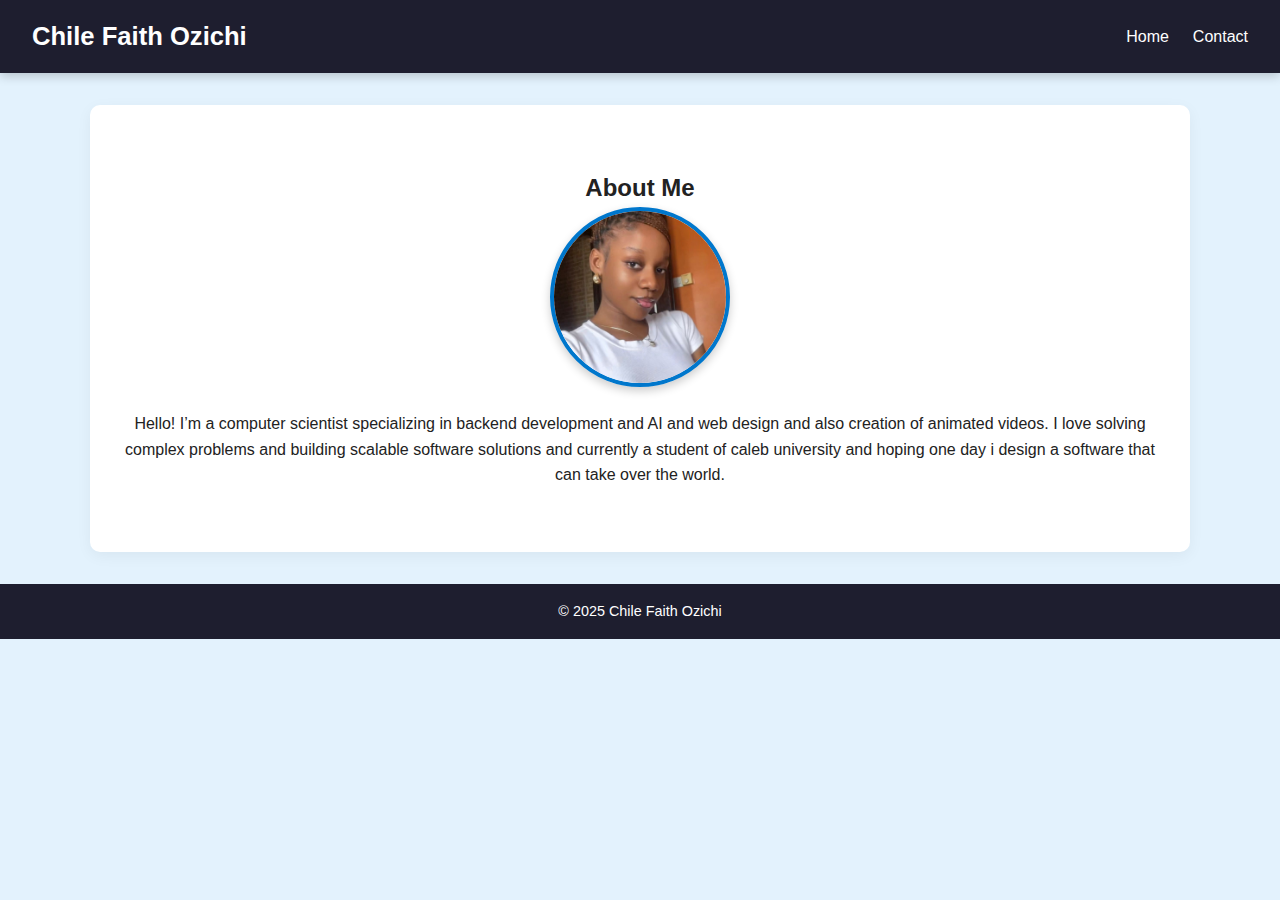
<file: about.html>
<!DOCTYPE html>
<html lang="en">
<head>
  <meta charset="UTF-8" />
  <meta name="viewport" content="width=device-width, initial-scale=1.0" />
  <title>About Me | Chile</title>
  <link rel="stylesheet" href="style.css" />
</head>
<body>

  <header>
    <h1>Chile Faith Ozichi</h1>
    <nav>
      <ul>
        <li><a href="index.html">Home</a></li>
        <li><a href="contact.html">Contact</a></li>
      </ul>
    </nav>
  </header>

  <section id="about">
    <h2>About Me</h2>
    <img src="WhatsApp Image 2025-09-21 at 09.08.30_14c16130.jpg" alt="Professional photo of Your Name" class="profile-pic">
    <p>Hello! I’m a computer scientist specializing in backend development and AI and web design and also creation of animated videos. I love solving complex problems and building scalable software solutions and currently a student of caleb university and hoping one day i design a software that can take over the world.</p>
  </section>

  <footer>
    <p>© 2025 Chile Faith Ozichi</p>
  </footer>

</body>
</html>
</file>
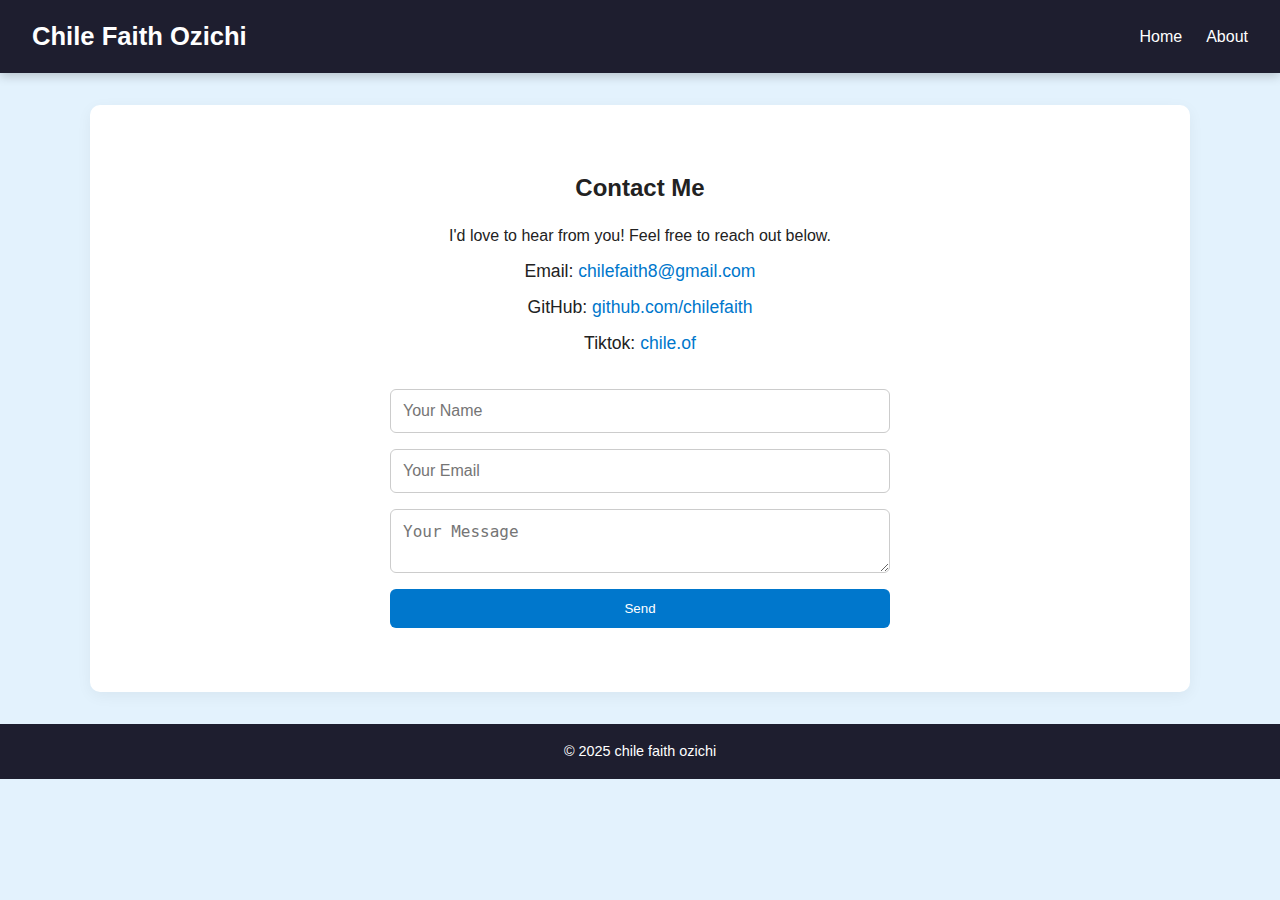
<file: contact.html>
<!DOCTYPE html>
<html lang="en">
<head>
  <meta charset="UTF-8" />
  <meta name="viewport" content="width=device-width, initial-scale=1.0" />
  <title>Contact Me | Your Name</title>
  <link rel="stylesheet" href="style.css" />
</head>
<body>

  <header>
    <h1>Chile Faith Ozichi </h1>
    <nav>
      <ul>
        <li><a href="index.html">Home</a></li>
        <li><a href="about.html">About</a></li>
      </ul>
    </nav>
  </header>

  <section id="contact">
    <h2>Contact Me</h2>
    <p class="contact-intro">I'd love to hear from you! Feel free to reach out below.</p>

    <div class="contact-info">
      <p>Email: <a href="chilefaith8@gmail.com">chilefaith8@gmail.com</a></p>
      <p>GitHub: <a href="https://github.io/chile faith" target="_blank">github.com/chilefaith</a></p>
      <p>Tiktok: <a href="https://Tiktok.com/chile.of" target="_blank">chile.of</a></p>
      
    </div>

    <form action="https://formspree.io/f/yourFormID" method="POST" class="contact-form">
      <input type="text" name="name" placeholder="Your Name" required>
      <input type="email" name="email" placeholder="Your Email" required>
      <textarea name="message" placeholder="Your Message" required></textarea>
      <button type="submit">Send</button>
    </form>
  </section>

  <footer>
    <p>© 2025 chile faith ozichi</p>
  </footer>

</body>
</html>
</file>
<file: style.css>
/* Reset */
* {
    margin: 0;
    padding: 0;
    box-sizing: border-box;
  }
  
  /* Body */
  body {
    font-family: "Segoe UI", Arial, sans-serif;
    line-height: 1.6;
    
    
        background: #e3f2fd;  /* soft blue */
        color: #222;
      
      }
    
  
  
  /* Links */
  a {
    color: #0077cc;
    text-decoration: none;
    transition: color 0.3s ease;
  }
  a:hover {
    color: #005fa3;
  }
  
  /* Header */
  header {
    background: #1e1e2f;
    color: #fff;
    padding: 1rem 2rem;
    display: flex;
    justify-content: space-between;
    align-items: center;
    position: sticky;
    top: 0;
    z-index: 1000;
    box-shadow: 0 3px 10px rgba(0,0,0,0.2);
  }
  
  header h1 {
    font-size: 1.6rem;
  }
  
  header nav ul {
    list-style: none;
    display: flex;
    gap: 1.5rem;
  }
  
  header nav ul li a {
    color: #fff;
    font-weight: 500;
    transition: color 0.3s ease, border-bottom 0.3s ease;
    padding-bottom: 2px;
  }
  
  header nav ul li a:hover {
    color: #ffcc00;
    border-bottom: 2px solid #ffcc00;
  }
  
  /* Section Defaults */
  section {
    padding: 4rem 2rem;
    max-width: 1100px;
    margin: auto;
    border-radius: 10px;
    margin-top: 2rem;
  }
  
  /* Section Backgrounds */
  #about {
    background: #ffffff;
    box-shadow: 0 4px 15px rgba(0,0,0,0.05);
  }
  
  #projects {
    background: #f3f7fb;
    box-shadow: 0 4px 15px rgba(0,0,0,0.05);
  }
  
  #resume {
    background: linear-gradient(135deg, #eef5ff, #dbe8f8);
    box-shadow: 0 4px 15px rgba(0,0,0,0.05);
  }
  
  #contact {
    background: #ffffff;
    box-shadow: 0 4px 15px rgba(0,0,0,0.05);
  }
  
  /* About Section */
  #about {
    text-align: center;
  }
  .profile-pic {
    width: 180px;
    height: 180px;
    object-fit: cover;
    border-radius: 50%;
    border: 4px solid #0077cc;
    margin-bottom: 1rem;
    box-shadow: 0 4px 10px rgba(0,0,0,0.2);
  }
  
  /* Projects */
  .project {
    background: white;
    padding: 1.5rem;
    margin: 1.5rem 0;
    border-radius: 10px;
    box-shadow: 0 2px 10px rgba(0,0,0,0.1);
    transition: transform 0.3s ease, box-shadow 0.3s ease;
  }
  
  .project:hover {
    transform: translateY(-5px);
    box-shadow: 0 6px 18px rgba(0,0,0,0.15);
  }
  
  .project img {
    width: 50%;
    border-radius: 8px;
    margin-bottom: 1rem;
  }
  
  /* Resume */
  .resume-link {
    display: inline-block;
    background: #0077cc;
    color: white;
    padding: 0.9rem 1.5rem;
    border-radius: 6px;
    font-weight: bold;
    transition: background 0.3s ease, transform 0.2s ease;
    box-shadow: 0 4px 10px rgba(0,0,0,0.1);
  }
  .resume-link:hover {
    background: #005fa3;
    transform: scale(1.05);
  }
  
  /* Contact Section */
  .contact-info {
    text-align: center;
    margin-bottom: 4rem 2rem;
  }
  .contact-info p {
    margin: 0.5rem 0;
  }
  
  /* Contact Form */
  .contact-form {
    display: flex;
    flex-direction: column;
    gap: 1rem;
    margin: auto;
    max-width: 500px;
  }
  .contact-form input,
  .contact-form textarea {
    padding: 0.75rem;
    border: 1px solid #ccc;
    border-radius: 6px;
    font-size: 1rem;
  }
  .contact-form button {
    background: #0077cc;
    color: white;
    border: none;
    padding: 0.75rem;
    border-radius: 6px;
    cursor: pointer;
    transition: background 0.3s ease;
  }
  .contact-form button:hover {
    background: #005fa3;
  }
  
  /* Footer */
  footer {
    text-align: center;
    padding: 1rem;
    background: #1e1e2f;
    color: #fff;
    margin-top: 2rem;
    font-size: 0.9rem;
  }
  /* Dark Mode Toggle Button */
#darkModeToggle {
    background: #ffcc00;
    color: #222;
    border: none;
    padding: 0.5rem 1rem;
    border-radius: 6px;
    cursor: pointer;
    font-size: 0.9rem;
    font-weight: bold;
    margin-left: 1rem;
    transition: background 0.3s ease, color 0.3s ease;
  }
  
  #darkModeToggle:hover {
    background: #e6b800;
  }
  /* 🌙 Dark Mode Styles */
body.dark-mode {
    background: linear-gradient(135deg, #1a1a1a, #2a2a2a);
    color: #eaeaea;
  }
  
  body.dark-mode header {
    background: #000;
  }
  
  body.dark-mode header nav ul li a {
    color: #eaeaea;
  }
  
  body.dark-mode section {
    background: #2a2a2a;
    color: #eaeaea;
    box-shadow: none;
  }
  
  body.dark-mode .project {
    background: #333;
    color: #eaeaea;
  }
  
  body.dark-mode .resume-link,
  body.dark-mode .contact-form button {
    background: #ffcc00;
    color: #222;
  }
  
  body.dark-mode footer {
    background: #000;
    color: #eaeaea;
  }
  /* Contact Section */
#contact {
    text-align: center;   /* make everything centered */
    padding: 4rem 2rem;
  }
  
  #contact h2 {
    margin-bottom: 1rem;
  }
  
  .contact-info {
    margin-bottom: 2rem;
    font-size: 1.1rem;
  }
  
  .contact-info p {
    margin: 0.5rem 0;
  }
  
  /* Keep the form centered but inputs aligned properly */
  .contact-form {
    display: flex;
    flex-direction: column;
    gap: 1rem;
    margin: auto;
    max-width: 500px;
    text-align: left; /* only inputs align left */
  }
</file>
